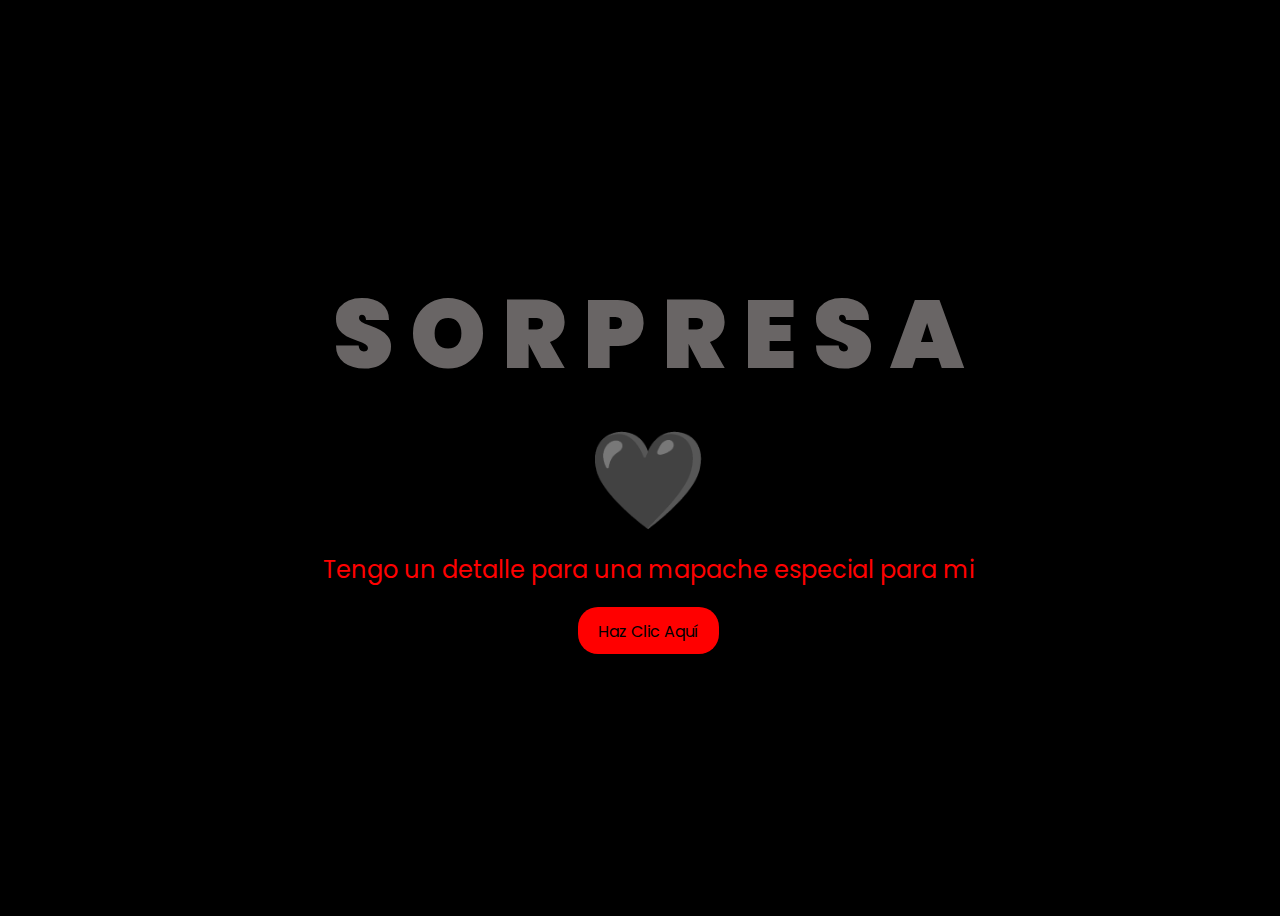
<file: index.html>
<!DOCTYPE html>
<html lang="en">
<head>
    <meta charset="UTF-8">
    <meta http-equiv="X-UA-Compatible" content="IE=edge">
    <meta name="viewport" content="width=device-width, initial-scale=1.0">
    <link rel="stylesheet" href="css/style.css">
    <link rel="icon" href="img/flowers.png" type="image/x-icon">
    <title>FLORES</title>
</head>
<body>
    <div class="greetings">

        <span>S</span>
        <span>O</span>
        <span>R</span>
        <span>P</span>
        <span>R</span>
        <span>E</span>
        <span>S</span>
        <span>A</span>
        <br>

        <span class="centrar">🖤</span>

        
    </div>
    <div class="greetings">
        <span></span>
        <span></span>
        <span></span>
        <span></span>
        <span></span>
        <span></span>
    </div>
    <div class="description">
        <span>Tengo un detalle para una mapache especial para mi</span>
    </div>
    <div class="button">
        <button>
            <a href="FLORES.html">Haz Clic Aquí</a>
        </button>
        
    </div>
</body>
</html>
</file>
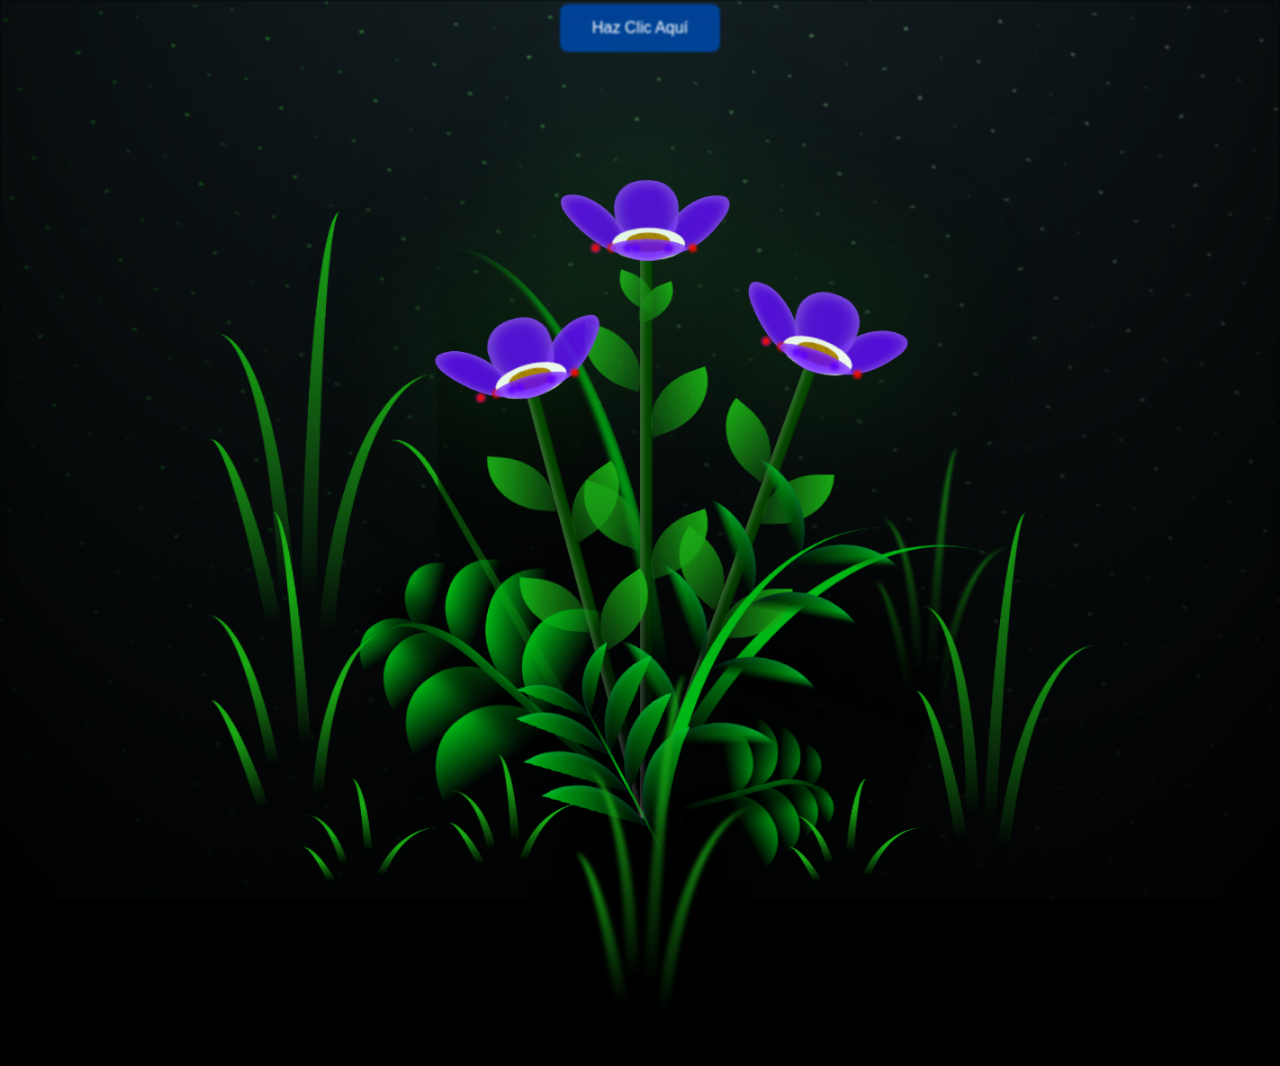
<file: FLORES.html>
<style>

  .night {
      text-align: center;
      color: #fff; /* Texto blanco */
  }

  #miAudio {
      display: none; /* Ocultar el reproductor de audio por defecto */
  }

  #reproducirBoton {
      background-color: #004297; /* Verde oscuro */
      color: white;
      border: none;
      padding: 15px 32px;
      text-align: center;
      text-decoration: none;
      display: inline-block;
      font-size: 16px;
      margin: 4px 2px;
      cursor: pointer;
      border-radius: 8px;
  }

</style>
<!DOCTYPE html>
<html lang="en">
<head>
    <meta charset="UTF-8">
    <meta http-equiv="X-UA-Compatible" content="IE=edge">
    <meta name="viewport" content="width=device-width, initial-scale=1.0">
    <link rel="stylesheet" href="css/main.css">
    <link rel="icon" href="img/flowers.png" type="image/x-icon">
    
    <title>FLORES</title>
</head>

<body class="container" onload="reproducirCancion()">

   <div class="night">
        <audio id="miAudio">
            <source src="./img/LasCosasPequeñas.mp3" type="audio/mp3">
            Tu navegador no soporta la etiqueta de audio.
        </audio>
        <button id="reproducirBoton" onclick="reproducirCancion()">Haz Clic Aquí</button>
    </div>

    <div class="flowers">
      <div class="flower flower--1">
        <div class="flower__leafs flower__leafs--1">
          <div class="flower__leaf flower__leaf--1"></div>
          <div class="flower__leaf flower__leaf--2"></div>
          <div class="flower__leaf flower__leaf--3"></div>
          <div class="flower__leaf flower__leaf--4"></div>
          <div class="flower__white-circle"></div>
  
          <div class="flower__light flower__light--1"></div>
          <div class="flower__light flower__light--2"></div>
          <div class="flower__light flower__light--3"></div>
          <div class="flower__light flower__light--4"></div>
          <div class="flower__light flower__light--5"></div>
          <div class="flower__light flower__light--6"></div>
          <div class="flower__light flower__light--7"></div>
          <div class="flower__light flower__light--8"></div>
  
        </div>
        <div class="flower__line">
          <div class="flower__line__leaf flower__line__leaf--1"></div>
          <div class="flower__line__leaf flower__line__leaf--2"></div>
          <div class="flower__line__leaf flower__line__leaf--3"></div>
          <div class="flower__line__leaf flower__line__leaf--4"></div>
          <div class="flower__line__leaf flower__line__leaf--5"></div>
          <div class="flower__line__leaf flower__line__leaf--6"></div>
        </div>
      </div>
  
      <div class="flower flower--2">
        <div class="flower__leafs flower__leafs--2">
          <div class="flower__leaf flower__leaf--1"></div>
          <div class="flower__leaf flower__leaf--2"></div>
          <div class="flower__leaf flower__leaf--3"></div>
          <div class="flower__leaf flower__leaf--4"></div>
          <div class="flower__white-circle"></div>
  
          <div class="flower__light flower__light--1"></div>
          <div class="flower__light flower__light--2"></div>
          <div class="flower__light flower__light--3"></div>
          <div class="flower__light flower__light--4"></div>
          <div class="flower__light flower__light--5"></div>
          <div class="flower__light flower__light--6"></div>
          <div class="flower__light flower__light--7"></div>
          <div class="flower__light flower__light--8"></div>
  
        </div>
        <div class="flower__line">
          <div class="flower__line__leaf flower__line__leaf--1"></div>
          <div class="flower__line__leaf flower__line__leaf--2"></div>
          <div class="flower__line__leaf flower__line__leaf--3"></div>
          <div class="flower__line__leaf flower__line__leaf--4"></div>
        </div>
      </div>
  
      <div class="flower flower--3">
        <div class="flower__leafs flower__leafs--3">
          <div class="flower__leaf flower__leaf--1"></div>
          <div class="flower__leaf flower__leaf--2"></div>
          <div class="flower__leaf flower__leaf--3"></div>
          <div class="flower__leaf flower__leaf--4"></div>
          <div class="flower__white-circle"></div>
  
          <div class="flower__light flower__light--1"></div>
          <div class="flower__light flower__light--2"></div>
          <div class="flower__light flower__light--3"></div>
          <div class="flower__light flower__light--4"></div>
          <div class="flower__light flower__light--5"></div>
          <div class="flower__light flower__light--6"></div>
          <div class="flower__light flower__light--7"></div>
          <div class="flower__light flower__light--8"></div>
  
        </div>
        <div class="flower__line">
          <div class="flower__line__leaf flower__line__leaf--1"></div>
          <div class="flower__line__leaf flower__line__leaf--2"></div>
          <div class="flower__line__leaf flower__line__leaf--3"></div>
          <div class="flower__line__leaf flower__line__leaf--4"></div>
        </div>
      </div>
  
      <div class="grow-ans" style="--d:1.2s">
        <div class="flower__g-long">
          <div class="flower__g-long__top"></div>
          <div class="flower__g-long__bottom"></div>
        </div>
      </div>
  
      <div class="growing-grass">
        <div class="flower__grass flower__grass--1">
          <div class="flower__grass--top"></div>
          <div class="flower__grass--bottom"></div>
          <div class="flower__grass__leaf flower__grass__leaf--1"></div>
          <div class="flower__grass__leaf flower__grass__leaf--2"></div>
          <div class="flower__grass__leaf flower__grass__leaf--3"></div>
          <div class="flower__grass__leaf flower__grass__leaf--4"></div>
          <div class="flower__grass__leaf flower__grass__leaf--5"></div>
          <div class="flower__grass__leaf flower__grass__leaf--6"></div>
          <div class="flower__grass__leaf flower__grass__leaf--7"></div>
          <div class="flower__grass__leaf flower__grass__leaf--8"></div>
          <div class="flower__grass__overlay"></div>
        </div>
      </div>
  
      <div class="growing-grass">
        <div class="flower__grass flower__grass--2">
          <div class="flower__grass--top"></div>
          <div class="flower__grass--bottom"></div>
          <div class="flower__grass__leaf flower__grass__leaf--1"></div>
          <div class="flower__grass__leaf flower__grass__leaf--2"></div>
          <div class="flower__grass__leaf flower__grass__leaf--3"></div>
          <div class="flower__grass__leaf flower__grass__leaf--4"></div>
          <div class="flower__grass__leaf flower__grass__leaf--5"></div>
          <div class="flower__grass__leaf flower__grass__leaf--6"></div>
          <div class="flower__grass__leaf flower__grass__leaf--7"></div>
          <div class="flower__grass__leaf flower__grass__leaf--8"></div>
          <div class="flower__grass__overlay"></div>
        </div>
      </div>
  
      <div class="grow-ans" style="--d:2.4s">
        <div class="flower__g-right flower__g-right--1">
          <div class="leaf"></div>
        </div>
      </div>
  
      <div class="grow-ans" style="--d:2.8s">
        <div class="flower__g-right flower__g-right--2">
          <div class="leaf"></div>
        </div>
      </div>
  
      <div class="grow-ans" style="--d:2.8s">
        <div class="flower__g-front">
          <div class="flower__g-front__leaf-wrapper flower__g-front__leaf-wrapper--1">
            <div class="flower__g-front__leaf"></div>
          </div>
          <div class="flower__g-front__leaf-wrapper flower__g-front__leaf-wrapper--2">
            <div class="flower__g-front__leaf"></div>
          </div>
          <div class="flower__g-front__leaf-wrapper flower__g-front__leaf-wrapper--3">
            <div class="flower__g-front__leaf"></div>
          </div>
          <div class="flower__g-front__leaf-wrapper flower__g-front__leaf-wrapper--4">
            <div class="flower__g-front__leaf"></div>
          </div>
          <div class="flower__g-front__leaf-wrapper flower__g-front__leaf-wrapper--5">
            <div class="flower__g-front__leaf"></div>
          </div>
          <div class="flower__g-front__leaf-wrapper flower__g-front__leaf-wrapper--6">
            <div class="flower__g-front__leaf"></div>
          </div>
          <div class="flower__g-front__leaf-wrapper flower__g-front__leaf-wrapper--7">
            <div class="flower__g-front__leaf"></div>
          </div>
          <div class="flower__g-front__leaf-wrapper flower__g-front__leaf-wrapper--8">
            <div class="flower__g-front__leaf"></div>
          </div>
          <div class="flower__g-front__line"></div>
        </div>
      </div>
  
      <div class="grow-ans" style="--d:3.2s">
        <div class="flower__g-fr">
          <div class="leaf"></div>
          <div class="flower__g-fr__leaf flower__g-fr__leaf--1"></div>
          <div class="flower__g-fr__leaf flower__g-fr__leaf--2"></div>
          <div class="flower__g-fr__leaf flower__g-fr__leaf--3"></div>
          <div class="flower__g-fr__leaf flower__g-fr__leaf--4"></div>
          <div class="flower__g-fr__leaf flower__g-fr__leaf--5"></div>
          <div class="flower__g-fr__leaf flower__g-fr__leaf--6"></div>
          <div class="flower__g-fr__leaf flower__g-fr__leaf--7"></div>
          <div class="flower__g-fr__leaf flower__g-fr__leaf--8"></div>
        </div>
      </div>
  
      <div class="long-g long-g--0">
        <div class="grow-ans" style="--d:3s">
          <div class="leaf leaf--0"></div>
        </div>
        <div class="grow-ans" style="--d:2.2s">
          <div class="leaf leaf--1"></div>
        </div>
        <div class="grow-ans" style="--d:3.4s">
          <div class="leaf leaf--2"></div>
        </div>
        <div class="grow-ans" style="--d:3.6s">
          <div class="leaf leaf--3"></div>
        </div>
      </div>
  
      <div class="long-g long-g--1">
        <div class="grow-ans" style="--d:3.6s">
          <div class="leaf leaf--0"></div>
        </div>
        <div class="grow-ans" style="--d:3.8s">
          <div class="leaf leaf--1"></div>
        </div>
        <div class="grow-ans" style="--d:4s">
          <div class="leaf leaf--2"></div>
        </div>
        <div class="grow-ans" style="--d:4.2s">
          <div class="leaf leaf--3"></div>
        </div>
      </div>
  
      <div class="long-g long-g--2">
        <div class="grow-ans" style="--d:4s">
          <div class="leaf leaf--0"></div>
        </div>
        <div class="grow-ans" style="--d:4.2s">
          <div class="leaf leaf--1"></div>
        </div>
        <div class="grow-ans" style="--d:4.4s">
          <div class="leaf leaf--2"></div>
        </div>
        <div class="grow-ans" style="--d:4.6s">
          <div class="leaf leaf--3"></div>
        </div>
      </div>
  
      <div class="long-g long-g--3">
        <div class="grow-ans" style="--d:4s">
          <div class="leaf leaf--0"></div>
        </div>
        <div class="grow-ans" style="--d:4.2s">
          <div class="leaf leaf--1"></div>
        </div>
        <div class="grow-ans" style="--d:3s">
          <div class="leaf leaf--2"></div>
        </div>
        <div class="grow-ans" style="--d:3.6s">
          <div class="leaf leaf--3"></div>
        </div>
      </div>
  
      <div class="long-g long-g--4">
        <div class="grow-ans" style="--d:4s">
          <div class="leaf leaf--0"></div>
        </div>
        <div class="grow-ans" style="--d:4.2s">
          <div class="leaf leaf--1"></div>
        </div>
        <div class="grow-ans" style="--d:3s">
          <div class="leaf leaf--2"></div>
        </div>
        <div class="grow-ans" style="--d:3.6s">
          <div class="leaf leaf--3"></div>
        </div>
      </div>
  
      <div class="long-g long-g--5">
        <div class="grow-ans" style="--d:4s">
          <div class="leaf leaf--0"></div>
        </div>
        <div class="grow-ans" style="--d:4.2s">
          <div class="leaf leaf--1"></div>
        </div>
        <div class="grow-ans" style="--d:3s">
          <div class="leaf leaf--2"></div>
        </div>
        <div class="grow-ans" style="--d:3.6s">
          <div class="leaf leaf--3"></div>
        </div>
      </div>
  
      <div class="long-g long-g--6">
        <div class="grow-ans" style="--d:4.2s">
          <div class="leaf leaf--0"></div>
        </div>
        <div class="grow-ans" style="--d:4.4s">
          <div class="leaf leaf--1"></div>
        </div>
        <div class="grow-ans" style="--d:4.6s">
          <div class="leaf leaf--2"></div>
        </div>
        <div class="grow-ans" style="--d:4.8s">
          <div class="leaf leaf--3"></div>
        </div>
      </div>
  
      <div class="long-g long-g--7">
        <div class="grow-ans" style="--d:3s">
          <div class="leaf leaf--0"></div>
        </div>
        <div class="grow-ans" style="--d:3.2s">
          <div class="leaf leaf--1"></div>
        </div>
        <div class="grow-ans" style="--d:3.5s">
          <div class="leaf leaf--2"></div>
        </div>
        <div class="grow-ans" style="--d:3.6s">
          <div class="leaf leaf--3"></div>
        </div>
      </div>
    </div>
    <script src="main.js"></script>
    <script>
      function reproducirCancion() {
          var miAudio = document.getElementById('miAudio');
          miAudio.play();
      }
  </script>
  </body>
</html>
</file>
<file: css/style.css>
@import url('https://fonts.googleapis.com/css2?family=Poppins:ital,wght@0,500;1,900&display=swap');
*{
    font-family: 'Poppins',cursive;
}
body{
    color: #696565;
    width: 100%;
    height: 100vh;
    display: flex;
    flex-direction: column;
    align-items: center;
    justify-content: center;
    background-color: black;
}
.greetings{
    font-size: 6rem;
    font-weight: 900;
}
.greetings > span{
    animation: glow 2.5s ease-in-out infinite;
}
@keyframes glow{
    0%, 100%{
        color: rgb(188, 147, 255);
        text-shadow: 0 0 12px rgb(98, 0, 255), 0 0 50px rgb(98, 0, 255), 0 0 100px rgb(98, 0, 255);
    }
    10%, 90%{
        color: #696565;
        text-shadow: none;
    }
}
.greetings > span:nth-child(2) {
    animation-delay: .2s ;
}

.greetings > span:nth-child(3) {
    animation-delay: .4s ;
}

.greetings > span:nth-child(4) {
    animation-delay: .6s;
}

.greetings > span:nth-child(5) {
    animation-delay: .8s;
}

.greetings > span:nth-child(6) {
    animation-delay: 1s;
}

.greetings > span:nth-child(7) {
    animation-delay: 1.2s;
}

.greetings > span:nth-child(8) {
    animation-delay: 1.4s;
}

.greetings > span.centrar {
    animation-delay: 1.6s;
}


.description{
    font-size: 1.5rem;
    margin-bottom: 20px;
}

.button a{
    text-decoration: none;
    font-size: 1rem;
    color: #111;
}

@media screen and (max-width:574px){
    .greetings{
        display: block;
        font-size: 3rem;
        font-weight: 500;
        text-align: center;
    }
    .description{
        font-size: 1rem;
    }
    
    .button a{
        font-size: .5rem;
    }
}

.description{
    color: #ff0000;
}

/* Estilo para el botón */
.button button {
    background-color: rgb(255, 0, 0); /* Fondo amarillo */
    border: none; /* Sin bordes */
    padding: 10px 20px; /* Ajusta el relleno según tu preferencia */
    font-size: 18px; /* Tamaño de fuente */
    cursor: pointer;
    position: relative; /* Necesario para el resplandor */
    border-radius: 20px; /* Esquinas redondeadas */
    transition: background-color 0.3s ease-in-out; /* Transición suave para el color de fondo */
  }
  
  /* Estilo para el enlace dentro del botón */
  .button button a {
    text-decoration: none; /* Elimina el subrayado del enlace */
    color: inherit; /* Hereda el color del texto del botón */
  }
  
  /* Efecto de resplandor al pasar el cursor sobre el botón */
  .button button:hover {
    background-color: rgb(140, 0, 255); /* Cambia el color de fondo al pasar el mouse a naranja */
    box-shadow: 0 0 10px rgb(98, 0, 255), 0 0 20px rgb(98, 0, 255), 0 0 30px rgb(98, 0, 255); /* Efecto de resplandor amarillo */
  }

  .centrar {
    text-align: center;
    display: block;
    margin: 0 auto;
  }
</file>
<file: css/main.css>
*,
*::after,
*::before {
  padding: 0;
  margin: 0;
  box-sizing: border-box;
}

:root {
  --dark-color: #000;
}

body {
  display: flex;
  align-items: flex-end;
  justify-content: center;
  min-height: 100vh;
  background-color: var(--dark-color);
  overflow: hidden;
  perspective: 1000px;
}

.night {
  position: fixed;
  left: 50%;
  top: 0;
  transform: translateX(-50%);
  width: 100%;
  height: 100%;
  filter: blur(0.1vmin);
  background-image: radial-gradient(ellipse at top, transparent 0%, var(--dark-color)), 
  radial-gradient(ellipse at bottom, var(--dark-color), rgba(145, 233, 255, 0.2)), 
  repeating-linear-gradient(220deg, rgb(0, 0, 0) 0px, rgb(0, 0, 0) 19px, transparent 19px, 
  transparent 22px), repeating-linear-gradient(189deg, rgb(0, 0, 0) 0px, rgb(0, 0, 0) 19px, 
  transparent 19px, transparent 22px), repeating-linear-gradient(148deg, rgb(0, 0, 0) 0px, 
  rgb(0, 0, 0) 19px, transparent 19px, transparent 22px), linear-gradient(90deg, rgb(21, 255, 0), 
  rgb(240, 240, 240));
}

.flowers {
  position: relative;
  transform: scale(0.9);
}

.flower {
  position: absolute;
  bottom: 10vmin;
  transform-origin: bottom center;
  z-index: 10;
  --fl-speed: 0.8s;
}
.flower--1 {
  -webkit-animation: moving-flower-1 4s linear infinite;
          animation: moving-flower-1 4s linear infinite;
}
.flower--1 .flower__line {
  height: 70vmin;
  -webkit-animation-delay: 0.3s;
          animation-delay: 0.3s;
}
.flower--1 .flower__line__leaf--1 {
  -webkit-animation: blooming-leaf-right var(--fl-speed) 1.6s backwards;
          animation: blooming-leaf-right var(--fl-speed) 1.6s backwards;
}
.flower--1 .flower__line__leaf--2 {
  -webkit-animation: blooming-leaf-right var(--fl-speed) 1.4s backwards;
          animation: blooming-leaf-right var(--fl-speed) 1.4s backwards;
}
.flower--1 .flower__line__leaf--3 {
  -webkit-animation: blooming-leaf-left var(--fl-speed) 1.2s backwards;
          animation: blooming-leaf-left var(--fl-speed) 1.2s backwards;
}
.flower--1 .flower__line__leaf--4 {
  -webkit-animation: blooming-leaf-left var(--fl-speed) 1s backwards;
          animation: blooming-leaf-left var(--fl-speed) 1s backwards;
}
.flower--1 .flower__line__leaf--5 {
  -webkit-animation: blooming-leaf-right var(--fl-speed) 1.8s backwards;
          animation: blooming-leaf-right var(--fl-speed) 1.8s backwards;
}
.flower--1 .flower__line__leaf--6 {
  -webkit-animation: blooming-leaf-left var(--fl-speed) 2s backwards;
          animation: blooming-leaf-left var(--fl-speed) 2s backwards;
}
.flower--2 {
  left: 50%;
  transform: rotate(20deg);
  -webkit-animation: moving-flower-2 4s linear infinite;
          animation: moving-flower-2 4s linear infinite;
}
.flower--2 .flower__line {
  height: 60vmin;
  -webkit-animation-delay: 0.6s;
          animation-delay: 0.6s;
}
.flower--2 .flower__line__leaf--1 {
  -webkit-animation: blooming-leaf-right var(--fl-speed) 1.9s backwards;
          animation: blooming-leaf-right var(--fl-speed) 1.9s backwards;
}
.flower--2 .flower__line__leaf--2 {
  -webkit-animation: blooming-leaf-right var(--fl-speed) 1.7s backwards;
          animation: blooming-leaf-right var(--fl-speed) 1.7s backwards;
}
.flower--2 .flower__line__leaf--3 {
  -webkit-animation: blooming-leaf-left var(--fl-speed) 1.5s backwards;
          animation: blooming-leaf-left var(--fl-speed) 1.5s backwards;
}
.flower--2 .flower__line__leaf--4 {
  -webkit-animation: blooming-leaf-left var(--fl-speed) 1.3s backwards;
          animation: blooming-leaf-left var(--fl-speed) 1.3s backwards;
}
.flower--3 {
  left: 50%;
  transform: rotate(-15deg);
  -webkit-animation: moving-flower-3 4s linear infinite;
          animation: moving-flower-3 4s linear infinite;
}
.flower--3 .flower__line {
  -webkit-animation-delay: 0.9s;
          animation-delay: 0.9s;
}
.flower--3 .flower__line__leaf--1 {
  -webkit-animation: blooming-leaf-right var(--fl-speed) 2.5s backwards;
          animation: blooming-leaf-right var(--fl-speed) 2.5s backwards;
}
.flower--3 .flower__line__leaf--2 {
  -webkit-animation: blooming-leaf-right var(--fl-speed) 2.3s backwards;
          animation: blooming-leaf-right var(--fl-speed) 2.3s backwards;
}
.flower--3 .flower__line__leaf--3 {
  -webkit-animation: blooming-leaf-left var(--fl-speed) 2.1s backwards;
          animation: blooming-leaf-left var(--fl-speed) 2.1s backwards;
}
.flower--3 .flower__line__leaf--4 {
  -webkit-animation: blooming-leaf-left var(--fl-speed) 1.9s backwards;
          animation: blooming-leaf-left var(--fl-speed) 1.9s backwards;
}
.flower__leafs {
  position: relative;
  -webkit-animation: blooming-flower 2s backwards;
          animation: blooming-flower 2s backwards;
}
.flower__leafs--1 {
  -webkit-animation-delay: 1.1s;
          animation-delay: 1.1s;
}
.flower__leafs--2 {
  -webkit-animation-delay: 1.4s;
          animation-delay: 1.4s;
}
.flower__leafs--3 {
  -webkit-animation-delay: 1.7s;
          animation-delay: 1.7s;
}
.flower__leafs::after {
  content: "";
  position: absolute;
  left: 0;
  top: 0;
  transform: translate(-50%, -100%);
  width: 8vmin;
  height: 8vmin;
  background-color: #1aaa15;
  filter: blur(10vmin);
}
.flower__leaf {
  position: absolute;
  bottom: 0;
  left: 50%;
  width: 8vmin;
  height: 11vmin;
  border-radius: 51% 49% 47% 53%/44% 45% 55% 69%;
  background-color: #1aaa15;
  background-image: linear-gradient(to top, rgb(98, 0, 255), rgb(98, 0, 255));
  transform-origin: bottom center;
  opacity: 0.9;
  box-shadow: inset 0 0 2vmin rgba(255, 255, 255, 0.5);
}
.flower__leaf--1 {
  transform: translate(-10%, 1%) rotateY(40deg) rotateX(-50deg);
}
.flower__leaf--2 {
  transform: translate(-50%, -4%) rotateX(40deg);
}
.flower__leaf--3 {
  transform: translate(-90%, 0%) rotateY(45deg) rotateX(50deg);
}
.flower__leaf--4 {
  width: 8vmin;
  height: 8vmin;
  transform-origin: bottom left;
  border-radius: 4vmin 10vmin 4vmin 4vmin;
  transform: translate(0%, 18%) rotateX(70deg) rotate(-43deg);
  background-image: linear-gradient(to top, rgb(98, 0, 255), rgb(98, 0, 255));
  z-index: 1;
  opacity: 0.8;
}
.flower__white-circle {
  position: absolute;
  left: -3.5vmin;
  top: -3vmin;
  width: 9vmin;
  height: 4vmin;
  border-radius: 50%;
  background-color: #ffffff;
}
.flower__white-circle::after {
  content: "";
  position: absolute;
  left: 50%;
  top: 45%;
  transform: translate(-50%, -50%);
  width: 60%;
  height: 60%;
  border-radius: inherit;
  background-image: repeating-linear-gradient(135deg, rgba(0, 0, 0, 0.03) 0px, 
  rgba(0, 0, 0, 0.03) 1px, transparent 1px, transparent 12px), repeating-linear-gradient(45deg, 
  rgba(0, 0, 0, 0.03) 0px, rgba(0, 0, 0, 0.03) 1px, transparent 1px, transparent 12px), 
  repeating-linear-gradient(67.5deg, rgba(0, 0, 0, 0.03) 0px, rgba(0, 0, 0, 0.03) 1px, 
  transparent 1px, transparent 12px), repeating-linear-gradient(135deg, rgba(0, 0, 0, 0.03) 0px, 
  rgba(0, 0, 0, 0.03) 1px, transparent 1px, transparent 12px), repeating-linear-gradient(45deg, 
  rgba(0, 0, 0, 0.03) 0px, rgba(0, 0, 0, 0.03) 1px, transparent 1px, transparent 12px), 
  repeating-linear-gradient(112.5deg, rgba(0, 0, 0, 0.03) 0px, rgba(0, 0, 0, 0.03) 1px, 
  transparent 1px, transparent 12px), repeating-linear-gradient(112.5deg, rgba(0, 0, 0, 0.03) 0px, 
  rgba(0, 0, 0, 0.03) 1px, transparent 1px, transparent 12px), repeating-linear-gradient(45deg, 
  rgba(0, 0, 0, 0.03) 0px, rgba(0, 0, 0, 0.03) 1px, transparent 1px, transparent 12px), 
  repeating-linear-gradient(22.5deg, rgba(0, 0, 0, 0.03) 0px, rgba(0, 0, 0, 0.03) 1px, 
  transparent 1px, transparent 12px), repeating-linear-gradient(45deg, rgba(0, 0, 0, 0.03) 0px, 
  rgba(0, 0, 0, 0.03) 1px, transparent 1px, transparent 12px), repeating-linear-gradient(22.5deg, 
  rgba(0, 0, 0, 0.03) 0px, rgba(0, 0, 0, 0.03) 1px, transparent 1px, transparent 12px), 
  repeating-linear-gradient(135deg, rgba(0, 0, 0, 0.03) 0px, rgba(0, 0, 0, 0.03) 1px, 
  transparent 1px, transparent 12px), repeating-linear-gradient(157.5deg, rgba(0, 0, 0, 0.03) 0px, 
  rgba(0, 0, 0, 0.03) 1px, transparent 1px, transparent 12px), repeating-linear-gradient(67.5deg, 
  rgba(0, 0, 0, 0.03) 0px, rgba(0, 0, 0, 0.03) 1px, transparent 1px, transparent 12px), 
  repeating-linear-gradient(67.5deg, rgba(0, 0, 0, 0.03) 0px, rgba(0, 0, 0, 0.03) 1px, 
  transparent 1px, transparent 12px), linear-gradient(90deg, rgb(190, 133, 0), rgb(190, 133, 0));
}
.flower__line {
  height: 55vmin;
  width: 1.5vmin;
  background-image: linear-gradient(to left, rgba(0, 0, 0, 0.2), transparent, 
  rgba(255, 255, 255, 0.2)), linear-gradient(to top, transparent 10%, #064600, #064600);
  box-shadow: inset 0 0 2px rgba(0, 0, 0, 0.5);
  -webkit-animation: grow-flower-tree 4s backwards;
          animation: grow-flower-tree 4s backwards;
}
.flower__line__leaf {
  --w: 7vmin;
  --h: calc(var(--w) + 2vmin);
  position: absolute;
  top: 20%;
  left: 90%;
  width: var(--w);
  height: var(--h);
  border-top-right-radius: var(--h);
  border-bottom-left-radius: var(--h);
  background-image: linear-gradient(to top, rgba(20, 122, 20, 0.4), #1aaa15);
}
.flower__line__leaf--1 {
  transform: rotate(70deg) rotateY(30deg);
}
.flower__line__leaf--2 {
  top: 45%;
  transform: rotate(70deg) rotateY(30deg);
}
.flower__line__leaf--3, .flower__line__leaf--4, .flower__line__leaf--6 {
  border-top-right-radius: 0;
  border-bottom-left-radius: 0;
  border-top-left-radius: var(--h);
  border-bottom-right-radius: var(--h);
  left: -460%;
  top: 12%;
  transform: rotate(-70deg) rotateY(30deg);
}
.flower__line__leaf--4 {
  top: 40%;
}
.flower__line__leaf--5 {
  top: 0;
  transform-origin: left;
  transform: rotate(70deg) rotateY(30deg) scale(0.6);
}
.flower__line__leaf--6 {
  top: -2%;
  left: -450%;
  transform-origin: right;
  transform: rotate(-70deg) rotateY(30deg) scale(0.6);
}
.flower__light {
  position: absolute;
  bottom: 0vmin;
  width: 1vmin;
  height: 1vmin;
  background-color: rgb(98, 0, 255);
  border-radius: 50%;
  filter: blur(0.2vmin);
  -webkit-animation: light-ans 4s linear infinite backwards;
          animation: light-ans 4s linear infinite backwards;
}
.flower__light:nth-child(odd) {
  background-color: #fc0000;
}
.flower__light--1 {
  left: -2vmin;
  -webkit-animation-delay: 1s;
          animation-delay: 1s;
}
.flower__light--2 {
  left: 3vmin;
  -webkit-animation-delay: 0.5s;
          animation-delay: 0.5s;
}
.flower__light--3 {
  left: -6vmin;
  -webkit-animation-delay: 0.3s;
          animation-delay: 0.3s;
}
.flower__light--4 {
  left: 6vmin;
  -webkit-animation-delay: 0.9s;
          animation-delay: 0.9s;
}
.flower__light--5 {
  left: -1vmin;
  -webkit-animation-delay: 1.5s;
          animation-delay: 1.5s;
}
.flower__light--6 {
  left: -4vmin;
  -webkit-animation-delay: 3s;
          animation-delay: 3s;
}
.flower__light--7 {
  left: 3vmin;
  -webkit-animation-delay: 2s;
          animation-delay: 2s;
}
.flower__light--8 {
  left: -6vmin;
  -webkit-animation-delay: 3.5s;
          animation-delay: 3.5s;
}
.flower__grass {
  --c: #00b815;
  --line-w: 1.5vmin;
  position: absolute;
  bottom: 12vmin;
  left: -7vmin;
  display: flex;
  flex-direction: column;
  align-items: flex-end;
  z-index: 20;
  transform-origin: bottom center;
  transform: rotate(-48deg) rotateY(40deg);
}
.flower__grass--1 {
  -webkit-animation: moving-grass 2s linear infinite;
          animation: moving-grass 2s linear infinite;
}
.flower__grass--2 {
  left: 2vmin;
  bottom: 10vmin;
  transform: scale(0.5) rotate(75deg) rotateX(10deg) rotateY(-200deg);
  opacity: 0.8;
  z-index: 0;
  -webkit-animation: moving-grass--2 1.5s linear infinite;
          animation: moving-grass--2 1.5s linear infinite;
}
.flower__grass--top {
  width: 7vmin;
  height: 10vmin;
  border-top-right-radius: 100%;
  border-right: var(--line-w) solid var(--c);
  transform-origin: bottom center;
  transform: rotate(-2deg);
}
.flower__grass--bottom {
  margin-top: -2px;
  width: var(--line-w);
  height: 25vmin;
  background-image: linear-gradient(to top, transparent, var(--c));
}
.flower__grass__leaf {
  --size: 10vmin;
  position: absolute;
  width: calc(var(--size) * 2.1);
  height: var(--size);
  border-top-left-radius: var(--size);
  border-top-right-radius: var(--size);
  background-image: linear-gradient(to top, transparent, transparent 30%, var(--c));
  z-index: 100;
}
.flower__grass__leaf--1 {
  top: -6%;
  left: 30%;
  --size: 6vmin;
  transform: rotate(-20deg);
  -webkit-animation: growing-grass-ans--1 2s 2.6s backwards;
          animation: growing-grass-ans--1 2s 2.6s backwards;
}
@-webkit-keyframes growing-grass-ans--1 {
  0% {
    transform-origin: bottom left;
    transform: rotate(-20deg) scale(0);
  }
}
@keyframes growing-grass-ans--1 {
  0% {
    transform-origin: bottom left;
    transform: rotate(-20deg) scale(0);
  }
}
.flower__grass__leaf--2 {
  top: -5%;
  left: -110%;
  --size: 6vmin;
  transform: rotate(10deg);
  -webkit-animation: growing-grass-ans--2 2s 2.4s linear backwards;
          animation: growing-grass-ans--2 2s 2.4s linear backwards;
}
@-webkit-keyframes growing-grass-ans--2 {
  0% {
    transform-origin: bottom right;
    transform: rotate(10deg) scale(0);
  }
}
@keyframes growing-grass-ans--2 {
  0% {
    transform-origin: bottom right;
    transform: rotate(10deg) scale(0);
  }
}
.flower__grass__leaf--3 {
  top: 5%;
  left: 60%;
  --size: 8vmin;
  transform: rotate(-18deg) rotateX(-20deg);
  -webkit-animation: growing-grass-ans--3 2s 2.2s linear backwards;
          animation: growing-grass-ans--3 2s 2.2s linear backwards;
}
@-webkit-keyframes growing-grass-ans--3 {
  0% {
    transform-origin: bottom left;
    transform: rotate(-18deg) rotateX(-20deg) scale(0);
  }
}
@keyframes growing-grass-ans--3 {
  0% {
    transform-origin: bottom left;
    transform: rotate(-18deg) rotateX(-20deg) scale(0);
  }
}
.flower__grass__leaf--4 {
  top: 6%;
  left: -135%;
  --size: 8vmin;
  transform: rotate(2deg);
  -webkit-animation: growing-grass-ans--4 2s 2s linear backwards;
          animation: growing-grass-ans--4 2s 2s linear backwards;
}
@-webkit-keyframes growing-grass-ans--4 {
  0% {
    transform-origin: bottom right;
    transform: rotate(2deg) scale(0);
  }
}
@keyframes growing-grass-ans--4 {
  0% {
    transform-origin: bottom right;
    transform: rotate(2deg) scale(0);
  }
}
.flower__grass__leaf--5 {
  top: 20%;
  left: 60%;
  --size: 10vmin;
  transform: rotate(-24deg) rotateX(-20deg);
  -webkit-animation: growing-grass-ans--5 2s 1.8s linear backwards;
          animation: growing-grass-ans--5 2s 1.8s linear backwards;
}
@-webkit-keyframes growing-grass-ans--5 {
  0% {
    transform-origin: bottom left;
    transform: rotate(-24deg) rotateX(-20deg) scale(0);
  }
}
@keyframes growing-grass-ans--5 {
  0% {
    transform-origin: bottom left;
    transform: rotate(-24deg) rotateX(-20deg) scale(0);
  }
}
.flower__grass__leaf--6 {
  top: 22%;
  left: -180%;
  --size: 10vmin;
  transform: rotate(10deg);
  -webkit-animation: growing-grass-ans--6 2s 1.6s linear backwards;
          animation: growing-grass-ans--6 2s 1.6s linear backwards;
}
@-webkit-keyframes growing-grass-ans--6 {
  0% {
    transform-origin: bottom right;
    transform: rotate(10deg) scale(0);
  }
}
@keyframes growing-grass-ans--6 {
  0% {
    transform-origin: bottom right;
    transform: rotate(10deg) scale(0);
  }
}
.flower__grass__leaf--7 {
  top: 39%;
  left: 70%;
  --size: 10vmin;
  transform: rotate(-10deg);
  -webkit-animation: growing-grass-ans--7 2s 1.4s linear backwards;
          animation: growing-grass-ans--7 2s 1.4s linear backwards;
}
@-webkit-keyframes growing-grass-ans--7 {
  0% {
    transform-origin: bottom left;
    transform: rotate(-10deg) scale(0);
  }
}
@keyframes growing-grass-ans--7 {
  0% {
    transform-origin: bottom left;
    transform: rotate(-10deg) scale(0);
  }
}
.flower__grass__leaf--8 {
  top: 40%;
  left: -215%;
  --size: 11vmin;
  transform: rotate(10deg);
  -webkit-animation: growing-grass-ans--8 2s 1.2s linear backwards;
          animation: growing-grass-ans--8 2s 1.2s linear backwards;
}
@-webkit-keyframes growing-grass-ans--8 {
  0% {
    transform-origin: bottom right;
    transform: rotate(10deg) scale(0);
  }
}
@keyframes growing-grass-ans--8 {
  0% {
    transform-origin: bottom right;
    transform: rotate(10deg) scale(0);
  }
}
.flower__grass__overlay {
  position: absolute;
  top: -10%;
  right: 0%;
  width: 100%;
  height: 100%;
  background-color: rgba(0, 0, 0, 0.6);
  filter: blur(1.5vmin);
  z-index: 100;
}
.flower__g-long {
  --w: 2vmin;
  --h: 6vmin;
  --c: #1aaa15;
  position: absolute;
  bottom: 10vmin;
  left: -3vmin;
  transform-origin: bottom center;
  transform: rotate(-30deg) rotateY(-20deg);
  display: flex;
  flex-direction: column;
  align-items: flex-end;
  -webkit-animation: flower-g-long-ans 3s linear infinite;
          animation: flower-g-long-ans 3s linear infinite;
}
@-webkit-keyframes flower-g-long-ans {
  0%, 100% {
    transform: rotate(-30deg) rotateY(-20deg);
  }
  50% {
    transform: rotate(-32deg) rotateY(-20deg);
  }
}
@keyframes flower-g-long-ans {
  0%, 100% {
    transform: rotate(-30deg) rotateY(-20deg);
  }
  50% {
    transform: rotate(-32deg) rotateY(-20deg);
  }
}
.flower__g-long__top {
  top: calc(var(--h) * -1);
  width: calc(var(--w) + 1vmin);
  height: var(--h);
  border-top-right-radius: 100%;
  border-right: 0.7vmin solid var(--c);
  transform: translate(-0.7vmin, 1vmin);
}
.flower__g-long__bottom {
  width: var(--w);
  height: 50vmin;
  transform-origin: bottom center;
  background-image: linear-gradient(to top, transparent 30%, var(--c));
  box-shadow: inset 0 0 2px rgba(0, 0, 0, 0.5);
  -webkit-clip-path: polygon(35% 0, 65% 1%, 100% 100%, 0% 100%);
          clip-path: polygon(35% 0, 65% 1%, 100% 100%, 0% 100%);
}
.flower__g-right {
  position: absolute;
  bottom: 6vmin;
  left: -2vmin;
  transform-origin: bottom left;
  transform: rotate(20deg);
}
.flower__g-right .leaf {
  width: 30vmin;
  height: 50vmin;
  border-top-left-radius: 100%;
  border-left: 2vmin solid #00b815;
  background-image: linear-gradient(to bottom, transparent, var(--dark-color) 60%);
  -webkit-mask-image: linear-gradient(to top, transparent 30%, #00b815 60%);
}
.flower__g-right--1 {
  -webkit-animation: flower-g-right-ans 2.5s linear infinite;
          animation: flower-g-right-ans 2.5s linear infinite;
}
.flower__g-right--2 {
  left: 5vmin;
  transform: rotateY(-180deg);
  -webkit-animation: flower-g-right-ans--2 3s linear infinite;
          animation: flower-g-right-ans--2 3s linear infinite;
}
.flower__g-right--2 .leaf {
  height: 75vmin;
  filter: blur(0.3vmin);
  opacity: 0.8;
}
@-webkit-keyframes flower-g-right-ans {
  0%, 100% {
    transform: rotate(20deg);
  }
  50% {
    transform: rotate(24deg) rotateX(-20deg);
  }
}
@keyframes flower-g-right-ans {
  0%, 100% {
    transform: rotate(20deg);
  }
  50% {
    transform: rotate(24deg) rotateX(-20deg);
  }
}
@-webkit-keyframes flower-g-right-ans--2 {
  0%, 100% {
    transform: rotateY(-180deg) rotate(0deg) rotateX(-20deg);
  }
  50% {
    transform: rotateY(-180deg) rotate(6deg) rotateX(-20deg);
  }
}
@keyframes flower-g-right-ans--2 {
  0%, 100% {
    transform: rotateY(-180deg) rotate(0deg) rotateX(-20deg);
  }
  50% {
    transform: rotateY(-180deg) rotate(6deg) rotateX(-20deg);
  }
}
.flower__g-front {
  position: absolute;
  bottom: 6vmin;
  left: 2.5vmin;
  z-index: 100;
  transform-origin: bottom center;
  transform: rotate(-28deg) rotateY(30deg) scale(1.04);
  -webkit-animation: flower__g-front-ans 2s linear infinite;
          animation: flower__g-front-ans 2s linear infinite;
}
@-webkit-keyframes flower__g-front-ans {
  0%, 100% {
    transform: rotate(-28deg) rotateY(30deg) scale(1.04);
  }
  50% {
    transform: rotate(-35deg) rotateY(40deg) scale(1.04);
  }
}
@keyframes flower__g-front-ans {
  0%, 100% {
    transform: rotate(-28deg) rotateY(30deg) scale(1.04);
  }
  50% {
    transform: rotate(-35deg) rotateY(40deg) scale(1.04);
  }
}
.flower__g-front__line {
  width: 0.3vmin;
  height: 20vmin;
  background-image: linear-gradient(to top, transparent, #00b815, transparent 100%);
  position: relative;
}
.flower__g-front__leaf-wrapper {
  position: absolute;
  top: 0;
  left: 0;
  transform-origin: bottom left;
  transform: rotate(10deg);
}
.flower__g-front__leaf-wrapper:nth-child(even) {
  left: 0vmin;
  transform: rotateY(-180deg) rotate(5deg);
  -webkit-animation: flower__g-front__leaf-left-ans 1s ease-in backwards;
          animation: flower__g-front__leaf-left-ans 1s ease-in backwards;
}
.flower__g-front__leaf-wrapper:nth-child(odd) {
  -webkit-animation: flower__g-front__leaf-ans 1s ease-in backwards;
          animation: flower__g-front__leaf-ans 1s ease-in backwards;
}
.flower__g-front__leaf-wrapper--1 {
  top: -8vmin;
  transform: scale(0.7);
  -webkit-animation: flower__g-front__leaf-ans 1s 5.5s ease-in backwards !important;
          animation: flower__g-front__leaf-ans 1s 5.5s ease-in backwards !important;
}
.flower__g-front__leaf-wrapper--2 {
  top: -8vmin;
  transform: rotateY(-180deg) scale(0.7) !important;
  -webkit-animation: flower__g-front__leaf-left-ans-2 1s 4.6s ease-in backwards !important;
          animation: flower__g-front__leaf-left-ans-2 1s 4.6s ease-in backwards !important;
}
.flower__g-front__leaf-wrapper--3 {
  top: -3vmin;
  -webkit-animation: flower__g-front__leaf-ans 1s 4.6s ease-in backwards;
          animation: flower__g-front__leaf-ans 1s 4.6s ease-in backwards;
}
.flower__g-front__leaf-wrapper--4 {
  top: -3vmin;
  transform: rotateY(-180deg) scale(0.9) !important;
  -webkit-animation: flower__g-front__leaf-left-ans-2 1s 4.6s ease-in backwards !important;
          animation: flower__g-front__leaf-left-ans-2 1s 4.6s ease-in backwards !important;
}
@-webkit-keyframes flower__g-front__leaf-left-ans-2 {
  0% {
    transform: rotateY(-180deg) scale(0);
  }
}
@keyframes flower__g-front__leaf-left-ans-2 {
  0% {
    transform: rotateY(-180deg) scale(0);
  }
}
.flower__g-front__leaf-wrapper--5, .flower__g-front__leaf-wrapper--6 {
  top: 2vmin;
}
.flower__g-front__leaf-wrapper--7, .flower__g-front__leaf-wrapper--8 {
  top: 6.5vmin;
}
.flower__g-front__leaf-wrapper--2 {
  -webkit-animation-delay: 5.2s !important;
          animation-delay: 5.2s !important;
}
.flower__g-front__leaf-wrapper--3 {
  -webkit-animation-delay: 4.9s !important;
          animation-delay: 4.9s !important;
}
.flower__g-front__leaf-wrapper--5 {
  -webkit-animation-delay: 4.3s !important;
          animation-delay: 4.3s !important;
}
.flower__g-front__leaf-wrapper--6 {
  -webkit-animation-delay: 4.1s !important;
          animation-delay: 4.1s !important;
}
.flower__g-front__leaf-wrapper--7 {
  -webkit-animation-delay: 3.8s !important;
          animation-delay: 3.8s !important;
}
.flower__g-front__leaf-wrapper--8 {
  -webkit-animation-delay: 3.5s !important;
          animation-delay: 3.5s !important;
}
@-webkit-keyframes flower__g-front__leaf-ans {
  0% {
    transform: rotate(10deg) scale(0);
  }
}
@keyframes flower__g-front__leaf-ans {
  0% {
    transform: rotate(10deg) scale(0);
  }
}
@-webkit-keyframes flower__g-front__leaf-left-ans {
  0% {
    transform: rotateY(-180deg) rotate(5deg) scale(0);
  }
}
@keyframes flower__g-front__leaf-left-ans {
  0% {
    transform: rotateY(-180deg) rotate(5deg) scale(0);
  }
}
.flower__g-front__leaf {
  width: 10vmin;
  height: 10vmin;
  border-radius: 100% 0% 0% 100%/100% 100% 0% 0%;
  box-shadow: inset 0 2px 1vmin hsla(184deg, 97%, 58%, 0.2);
  background-image: linear-gradient(to bottom left, transparent, var(--dark-color)), 
  linear-gradient(to bottom right, #00b815 50%, transparent 50%, transparent);
  -webkit-mask-image: linear-gradient(to bottom right, #00b815 50%, transparent 50%, transparent);
  mask-image: linear-gradient(to bottom right, #00b815 50%, transparent 50%, transparent);
}
.flower__g-fr {
  position: absolute;
  bottom: -4vmin;
  left: vmin;
  transform-origin: bottom left;
  z-index: 10;
  -webkit-animation: flower__g-fr-ans 2s linear infinite;
          animation: flower__g-fr-ans 2s linear infinite;
}
@-webkit-keyframes flower__g-fr-ans {
  0%, 100% {
    transform: rotate(2deg);
  }
  50% {
    transform: rotate(4deg);
  }
}
@keyframes flower__g-fr-ans {
  0%, 100% {
    transform: rotate(2deg);
  }
  50% {
    transform: rotate(4deg);
  }
}
.flower__g-fr .leaf {
  width: 30vmin;
  height: 50vmin;
  border-top-left-radius: 100%;
  border-left: 2vmin solid #00b815;
  -webkit-mask-image: linear-gradient(to top, transparent 25%, #00b815 50%);
  position: relative;
  z-index: 1;
}
.flower__g-fr__leaf {
  position: absolute;
  top: 0;
  left: 0;
  width: 10vmin;
  height: 10vmin;
  border-radius: 100% 0% 0% 100%/100% 100% 0% 0%;
  box-shadow: inset 0 2px 1vmin hsla(184deg, 97%, 58%, 0.2);
  background-image: linear-gradient(to bottom left, transparent, var(--dark-color) 98%), 
  linear-gradient(to bottom right, #00b815 45%, transparent 50%, transparent);
  -webkit-mask-image: linear-gradient(135deg, #00b815 40%, transparent 50%, transparent);
}
.flower__g-fr__leaf--1 {
  left: 20vmin;
  transform: rotate(45deg);
  -webkit-animation: flower__g-fr-leaft-ans-1 0.5s 5.2s linear backwards;
          animation: flower__g-fr-leaft-ans-1 0.5s 5.2s linear backwards;
}
@-webkit-keyframes flower__g-fr-leaft-ans-1 {
  0% {
    transform-origin: left;
    transform: rotate(45deg) scale(0);
  }
}
@keyframes flower__g-fr-leaft-ans-1 {
  0% {
    transform-origin: left;
    transform: rotate(45deg) scale(0);
  }
}
.flower__g-fr__leaf--2 {
  left: 12vmin;
  top: -7vmin;
  transform: rotate(25deg) rotateY(-180deg);
  -webkit-animation: flower__g-fr-leaft-ans-6 0.5s 5s linear backwards;
          animation: flower__g-fr-leaft-ans-6 0.5s 5s linear backwards;
}
.flower__g-fr__leaf--3 {
  left: 15vmin;
  top: 6vmin;
  transform: rotate(55deg);
  -webkit-animation: flower__g-fr-leaft-ans-5 0.5s 4.8s linear backwards;
          animation: flower__g-fr-leaft-ans-5 0.5s 4.8s linear backwards;
}
.flower__g-fr__leaf--4 {
  left: 6vmin;
  top: -2vmin;
  transform: rotate(25deg) rotateY(-180deg);
  -webkit-animation: flower__g-fr-leaft-ans-6 0.5s 4.6s linear backwards;
          animation: flower__g-fr-leaft-ans-6 0.5s 4.6s linear backwards;
}
.flower__g-fr__leaf--5 {
  left: 10vmin;
  top: 14vmin;
  transform: rotate(55deg);
  -webkit-animation: flower__g-fr-leaft-ans-5 0.5s 4.4s linear backwards;
          animation: flower__g-fr-leaft-ans-5 0.5s 4.4s linear backwards;
}
@-webkit-keyframes flower__g-fr-leaft-ans-5 {
  0% {
    transform-origin: left;
    transform: rotate(55deg) scale(0);
  }
}
@keyframes flower__g-fr-leaft-ans-5 {
  0% {
    transform-origin: left;
    transform: rotate(55deg) scale(0);
  }
}
.flower__g-fr__leaf--6 {
  left: 0vmin;
  top: 6vmin;
  transform: rotate(25deg) rotateY(-180deg);
  -webkit-animation: flower__g-fr-leaft-ans-6 0.5s 4.2s linear backwards;
          animation: flower__g-fr-leaft-ans-6 0.5s 4.2s linear backwards;
}
@-webkit-keyframes flower__g-fr-leaft-ans-6 {
  0% {
    transform-origin: right;
    transform: rotate(25deg) rotateY(-180deg) scale(0);
  }
}
@keyframes flower__g-fr-leaft-ans-6 {
  0% {
    transform-origin: right;
    transform: rotate(25deg) rotateY(-180deg) scale(0);
  }
}
.flower__g-fr__leaf--7 {
  left: 5vmin;
  top: 22vmin;
  transform: rotate(45deg);
  -webkit-animation: flower__g-fr-leaft-ans-7 0.5s 4s linear backwards;
          animation: flower__g-fr-leaft-ans-7 0.5s 4s linear backwards;
}
@-webkit-keyframes flower__g-fr-leaft-ans-7 {
  0% {
    transform-origin: left;
    transform: rotate(45deg) scale(0);
  }
}
@keyframes flower__g-fr-leaft-ans-7 {
  0% {
    transform-origin: left;
    transform: rotate(45deg) scale(0);
  }
}
.flower__g-fr__leaf--8 {
  left: -4vmin;
  top: 15vmin;
  transform: rotate(15deg) rotateY(-180deg);
  -webkit-animation: flower__g-fr-leaft-ans-8 0.5s 3.8s linear backwards;
          animation: flower__g-fr-leaft-ans-8 0.5s 3.8s linear backwards;
}
@-webkit-keyframes flower__g-fr-leaft-ans-8 {
  0% {
    transform-origin: right;
    transform: rotate(15deg) rotateY(-180deg) scale(0);
  }
}
@keyframes flower__g-fr-leaft-ans-8 {
  0% {
    transform-origin: right;
    transform: rotate(15deg) rotateY(-180deg) scale(0);
  }
}

.long-g {
  position: absolute;
  bottom: 25vmin;
  left: -42vmin;
  transform-origin: bottom left;
}
.long-g--1 {
  bottom: 0vmin;
  transform: scale(0.8) rotate(-5deg);
}
.long-g--1 .leaf {
  -webkit-mask-image: linear-gradient(to top, transparent 40%, #00b815 80%) !important;
}
.long-g--1 .leaf--1 {
  --w: 5vmin;
  --h: 60vmin;
  left: -2vmin;
  transform: rotate(3deg) rotateY(-180deg);
}
.long-g--2, .long-g--3 {
  bottom: -3vmin;
  left: -35vmin;
  transform-origin: center;
  transform: scale(0.6) rotateX(60deg);
}
.long-g--2 .leaf, .long-g--3 .leaf {
  -webkit-mask-image: linear-gradient(to top, transparent 50%, #00b815 80%) !important;
}
.long-g--2 .leaf--1, .long-g--3 .leaf--1 {
  left: -1vmin;
  transform: rotateY(-180deg);
}
.long-g--3 {
  left: -17vmin;
  bottom: 0vmin;
}
.long-g--3 .leaf {
  -webkit-mask-image: linear-gradient(to top, transparent 40%, #00b815 80%) !important;
}
.long-g--4 {
  left: 25vmin;
  bottom: -3vmin;
  transform-origin: center;
  transform: scale(0.6) rotateX(60deg);
}
.long-g--4 .leaf {
  -webkit-mask-image: linear-gradient(to top, transparent 50%, #00b815 80%) !important;
}
.long-g--5 {
  left: 42vmin;
  bottom: 0vmin;
  transform: scale(0.8) rotate(2deg);
}
.long-g--6 {
  left: 0vmin;
  bottom: -20vmin;
  z-index: 100;
  filter: blur(0.3vmin);
  transform: scale(0.8) rotate(2deg);
}
.long-g--7 {
  left: 35vmin;
  bottom: 20vmin;
  z-index: -1;
  filter: blur(0.3vmin);
  transform: scale(0.6) rotate(2deg);
  opacity: 0.7;
}
.long-g .leaf {
  --w: 15vmin;
  --h: 40vmin;
  --c: #1aaa15;
  position: absolute;
  bottom: 0;
  width: var(--w);
  height: var(--h);
  border-top-left-radius: 100%;
  border-left: 2vmin solid var(--c);
  -webkit-mask-image: linear-gradient(to top, transparent 20%, var(--dark-color));
  transform-origin: bottom center;
}
.long-g .leaf--0 {
  left: 2vmin;
  -webkit-animation: leaf-ans-1 4s linear infinite;
          animation: leaf-ans-1 4s linear infinite;
}
.long-g .leaf--1 {
  --w: 5vmin;
  --h: 60vmin;
  -webkit-animation: leaf-ans-1 4s linear infinite;
          animation: leaf-ans-1 4s linear infinite;
}
.long-g .leaf--2 {
  --w: 10vmin;
  --h: 40vmin;
  left: -0.5vmin;
  bottom: 5vmin;
  transform-origin: bottom left;
  transform: rotateY(-180deg);
  -webkit-animation: leaf-ans-2 3s linear infinite;
          animation: leaf-ans-2 3s linear infinite;
}
.long-g .leaf--3 {
  --w: 5vmin;
  --h: 30vmin;
  left: -1vmin;
  bottom: 3.2vmin;
  transform-origin: bottom left;
  transform: rotate(-10deg) rotateY(-180deg);
  -webkit-animation: leaf-ans-3 3s linear infinite;
          animation: leaf-ans-3 3s linear infinite;
}

@-webkit-keyframes leaf-ans-1 {
  0%, 100% {
    transform: rotate(-5deg) scale(1);
  }
  50% {
    transform: rotate(5deg) scale(1.1);
  }
}

@keyframes leaf-ans-1 {
  0%, 100% {
    transform: rotate(-5deg) scale(1);
  }
  50% {
    transform: rotate(5deg) scale(1.1);
  }
}
@-webkit-keyframes leaf-ans-2 {
  0%, 100% {
    transform: rotateY(-180deg) rotate(5deg);
  }
  50% {
    transform: rotateY(-180deg) rotate(0deg) scale(1.1);
  }
}
@keyframes leaf-ans-2 {
  0%, 100% {
    transform: rotateY(-180deg) rotate(5deg);
  }
  50% {
    transform: rotateY(-180deg) rotate(0deg) scale(1.1);
  }
}
@-webkit-keyframes leaf-ans-3 {
  0%, 100% {
    transform: rotate(-10deg) rotateY(-180deg);
  }
  50% {
    transform: rotate(-20deg) rotateY(-180deg);
  }
}
@keyframes leaf-ans-3 {
  0%, 100% {
    transform: rotate(-10deg) rotateY(-180deg);
  }
  50% {
    transform: rotate(-20deg) rotateY(-180deg);
  }
}
.grow-ans {
  -webkit-animation: grow-ans 2s var(--d) backwards;
          animation: grow-ans 2s var(--d) backwards;
}

@-webkit-keyframes grow-ans {
  0% {
    transform: scale(0);
    opacity: 0;
  }
}

@keyframes grow-ans {
  0% {
    transform: scale(0);
    opacity: 0;
  }
}
@-webkit-keyframes light-ans {
  0% {
    opacity: 0;
    transform: translateY(0vmin);
  }
  25% {
    opacity: 1;
    transform: translateY(-5vmin) translateX(-2vmin);
  }
  50% {
    opacity: 1;
    transform: translateY(-15vmin) translateX(2vmin);
    filter: blur(0.2vmin);
  }
  75% {
    transform: translateY(-20vmin) translateX(-2vmin);
    filter: blur(0.2vmin);
  }
  100% {
    transform: translateY(-30vmin);
    opacity: 0;
    filter: blur(1vmin);
  }
}
@keyframes light-ans {
  0% {
    opacity: 0;
    transform: translateY(0vmin);
  }
  25% {
    opacity: 1;
    transform: translateY(-5vmin) translateX(-2vmin);
  }
  50% {
    opacity: 1;
    transform: translateY(-15vmin) translateX(2vmin);
    filter: blur(0.2vmin);
  }
  75% {
    transform: translateY(-20vmin) translateX(-2vmin);
    filter: blur(0.2vmin);
  }
  100% {
    transform: translateY(-30vmin);
    opacity: 0;
    filter: blur(1vmin);
  }
}
@-webkit-keyframes moving-flower-1 {
  0%, 100% {
    transform: rotate(2deg);
  }
  50% {
    transform: rotate(-2deg);
  }
}
@keyframes moving-flower-1 {
  0%, 100% {
    transform: rotate(2deg);
  }
  50% {
    transform: rotate(-2deg);
  }
}
@-webkit-keyframes moving-flower-2 {
  0%, 100% {
    transform: rotate(18deg);
  }
  50% {
    transform: rotate(14deg);
  }
}
@keyframes moving-flower-2 {
  0%, 100% {
    transform: rotate(18deg);
  }
  50% {
    transform: rotate(14deg);
  }
}
@-webkit-keyframes moving-flower-3 {
  0%, 100% {
    transform: rotate(-18deg);
  }
  50% {
    transform: rotate(-20deg) rotateY(-10deg);
  }
}
@keyframes moving-flower-3 {
  0%, 100% {
    transform: rotate(-18deg);
  }
  50% {
    transform: rotate(-20deg) rotateY(-10deg);
  }
}
@-webkit-keyframes blooming-leaf-right {
  0% {
    transform-origin: left;
    transform: rotate(70deg) rotateY(30deg) scale(0);
  }
}
@keyframes blooming-leaf-right {
  0% {
    transform-origin: left;
    transform: rotate(70deg) rotateY(30deg) scale(0);
  }
}
@-webkit-keyframes blooming-leaf-left {
  0% {
    transform-origin: right;
    transform: rotate(-70deg) rotateY(30deg) scale(0);
  }
}
@keyframes blooming-leaf-left {
  0% {
    transform-origin: right;
    transform: rotate(-70deg) rotateY(30deg) scale(0);
  }
}
@-webkit-keyframes grow-flower-tree {
  0% {
    height: 0;
    border-radius: 1vmin;
  }
}
@keyframes grow-flower-tree {
  0% {
    height: 0;
    border-radius: 1vmin;
  }
}
@-webkit-keyframes blooming-flower {
  0% {
    transform: scale(0);
  }
}
@keyframes blooming-flower {
  0% {
    transform: scale(0);
  }
}
@-webkit-keyframes moving-grass {
  0%, 100% {
    transform: rotate(-48deg) rotateY(40deg);
  }
  50% {
    transform: rotate(-50deg) rotateY(40deg);
  }
}
@keyframes moving-grass {
  0%, 100% {
    transform: rotate(-48deg) rotateY(40deg);
  }
  50% {
    transform: rotate(-50deg) rotateY(40deg);
  }
}
@-webkit-keyframes moving-grass--2 {
  0%, 100% {
    transform: scale(0.5) rotate(75deg) rotateX(10deg) rotateY(-200deg);
  }
  50% {
    transform: scale(0.5) rotate(79deg) rotateX(10deg) rotateY(-200deg);
  }
}
@keyframes moving-grass--2 {
  0%, 100% {
    transform: scale(0.5) rotate(75deg) rotateX(10deg) rotateY(-200deg);
  }
  50% {
    transform: scale(0.5) rotate(79deg) rotateX(10deg) rotateY(-200deg);
  }
}
.growing-grass {
  -webkit-animation: growing-grass-ans 1s 2s backwards;
          animation: growing-grass-ans 1s 2s backwards;
}

@-webkit-keyframes growing-grass-ans {
  0% {
    transform: scale(0);
  }
}

@keyframes growing-grass-ans {
  0% {
    transform: scale(0);
  }
}
.container * {
  -webkit-animation-play-state: paused !important;
          animation-play-state: paused !important;
}/*# sourceMappingURL=main.css.map */
</file>
